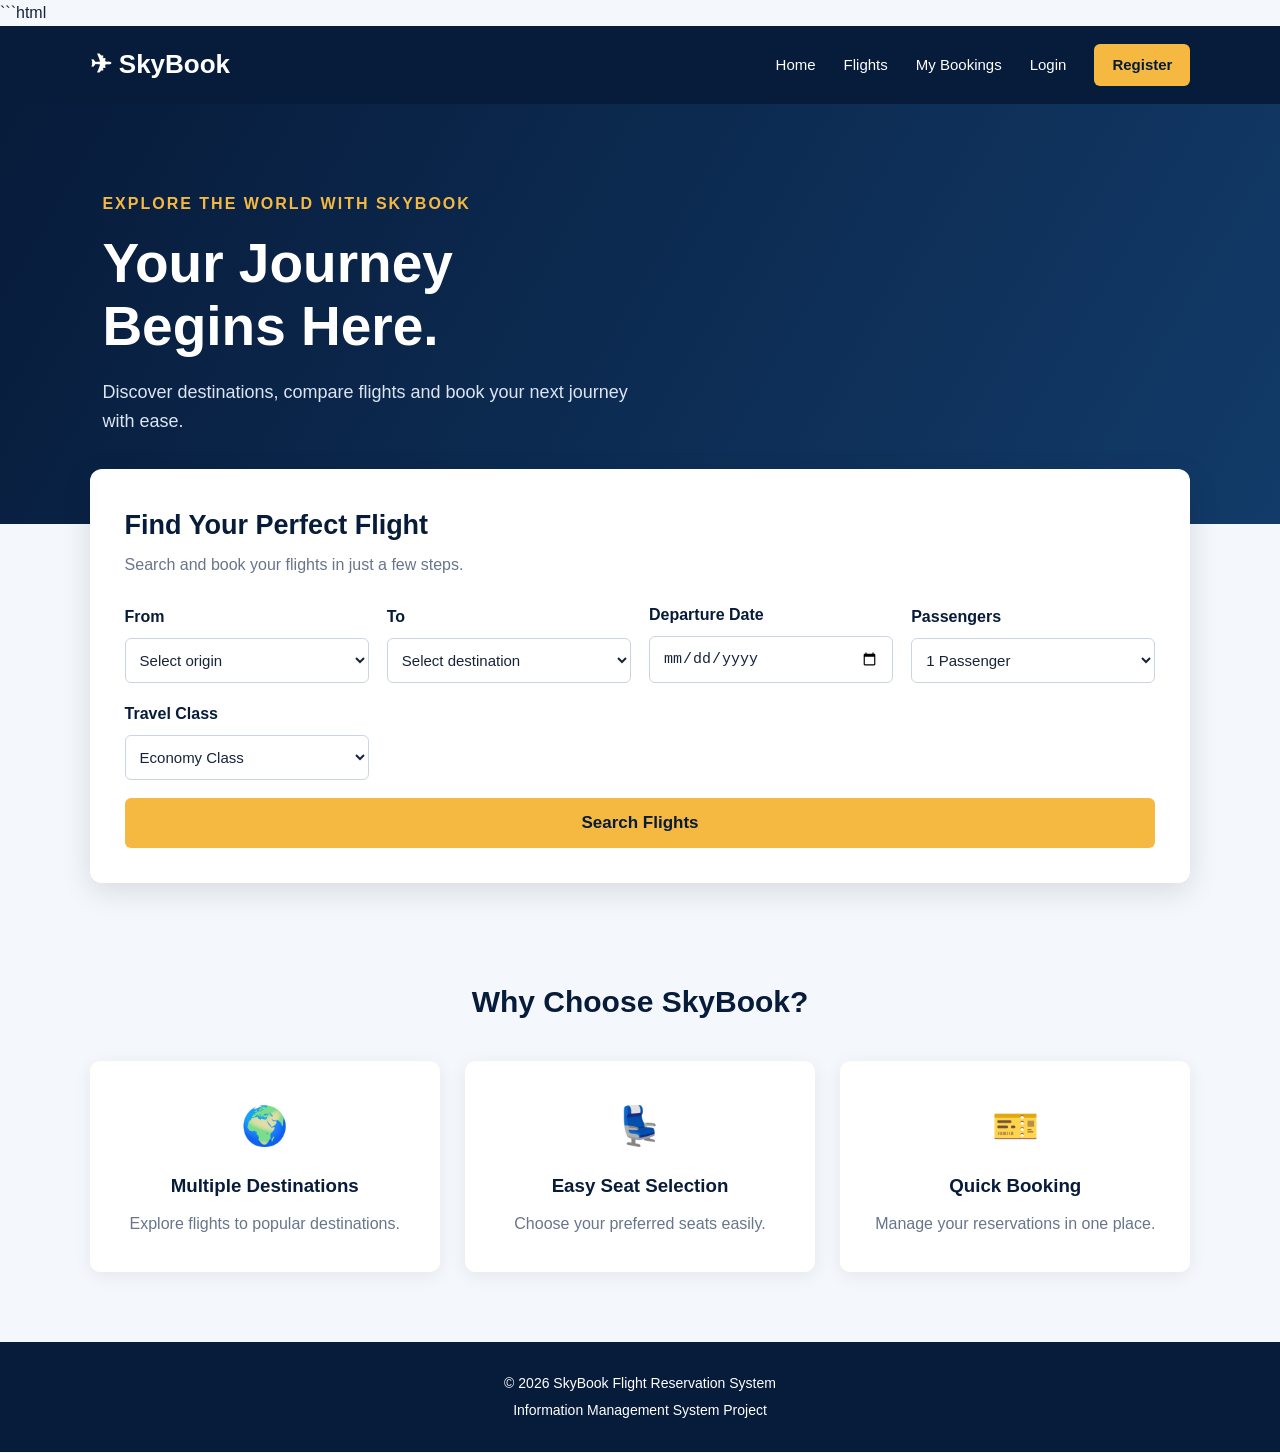
<file: frontend/index.html>
```html
<!DOCTYPE html>
<html lang="en">
<head>
    <meta charset="UTF-8">
    <meta name="viewport" content="width=device-width, initial-scale=1.0">

    <title>SkyBook | Flight Reservation</title>

    <link rel="stylesheet" href="css/style.css">
</head>

<body>

    <!-- Navigation Bar -->
    <header class="navbar">

        <a href="index.html" class="logo">✈ SkyBook</a>

        <nav>
            <a href="index.html">Home</a>
            <a href="flights.html">Flights</a>
            <a href="bookings.html">My Bookings</a>
            <a href="login.html">Login</a>
            <a href="register.html" class="nav-btn">Register</a>
        </nav>

    </header>

    <!-- Hero Section -->
    <section class="hero">

        <div class="hero-content">

            <p class="tagline">
                EXPLORE THE WORLD WITH SKYBOOK
            </p>

            <h1>
                Your Journey<br>
                Begins Here.
            </h1>

            <p>
                Discover destinations, compare flights and
                book your next journey with ease.
            </p>

        </div>

    </section>

    <!-- Flight Search Section -->
    <section class="search-section">

        <h2>Find Your Perfect Flight</h2>

        <p>
            Search and book your flights in just a few steps.
        </p>

        <form action="flights.html"
              method="GET"
              class="search-form">

            <!-- From -->
            <div class="form-group">

                <label for="source">From</label>

                <select id="source" name="source" required>
                    <option value="">Select origin</option>
                    <option value="Hyderabad">Hyderabad</option>
                    <option value="Delhi">Delhi</option>
                    <option value="Mumbai">Mumbai</option>
                    <option value="Bengaluru">Bengaluru</option>
                    <option value="Chennai">Chennai</option>
                    <option value="Kolkata">Kolkata</option>
                    <option value="Abu Dhabi">Abu Dhabi</option>
                </select>

            </div>

            <!-- To -->
            <div class="form-group">

                <label for="destination">To</label>

                <select id="destination" name="destination" required>
                    <option value="">Select destination</option>
                    <option value="Hyderabad">Hyderabad</option>
                    <option value="Delhi">Delhi</option>
                    <option value="Mumbai">Mumbai</option>
                    <option value="Bengaluru">Bengaluru</option>
                    <option value="Chennai">Chennai</option>
                    <option value="Kolkata">Kolkata</option>
                    <option value="Abu Dhabi">Abu Dhabi</option>
                </select>

            </div>

            <!-- Travel Date -->
            <div class="form-group">

                <label for="date">Departure Date</label>

                <input type="date"
                       id="date"
                       name="date"
                       required>

            </div>

            <!-- Passengers -->
            <div class="form-group">

                <label for="passengers">Passengers</label>

                <select id="passengers"
                        name="passengers"
                        required>

                    <option value="1" selected>1 Passenger</option>
                    <option value="2">2 Passengers</option>
                    <option value="3">3 Passengers</option>
                    <option value="4">4 Passengers</option>
                    <option value="5">5 Passengers</option>
                    <option value="6">6 Passengers</option>

                </select>

            </div>

            <!-- Travel Class -->
            <div class="form-group">

                <label for="travel-class">Travel Class</label>

                <select id="travel-class" name="class" required>

                    <option value="Economy" selected>Economy Class</option>
                    <option value="First Class">First Class</option>

                </select>

            </div>

            <!-- Search Button -->
            <button type="submit" class="primary-btn">
                Search Flights
            </button>

        </form>

    </section>

    <!-- Features Section -->
    <section class="features">

        <h2>Why Choose SkyBook?</h2>

        <div class="feature-container">

            <div class="feature-card">
                <span>🌍</span>
                <h3>Multiple Destinations</h3>
                <p>Explore flights to popular destinations.</p>
            </div>

            <div class="feature-card">
                <span>💺</span>
                <h3>Easy Seat Selection</h3>
                <p>Choose your preferred seats easily.</p>
            </div>

            <div class="feature-card">
                <span>🎫</span>
                <h3>Quick Booking</h3>
                <p>Manage your reservations in one place.</p>
            </div>

        </div>

    </section>

    <!-- Footer -->
    <footer>

        <p>© 2026 SkyBook Flight Reservation System</p>

        <p>Information Management System Project</p>

    </footer>

    <script src="js/script
</file>
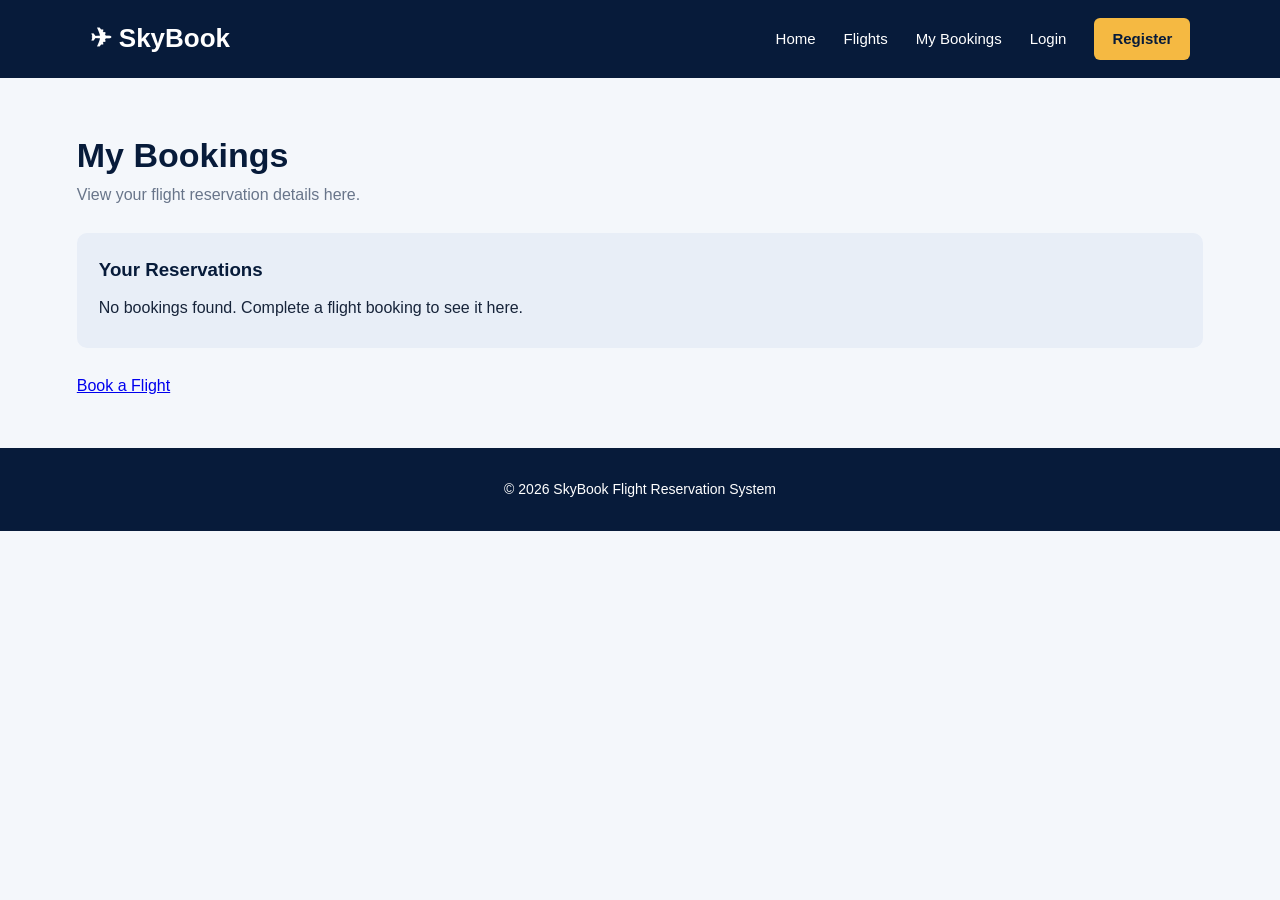
<file: frontend/bookings.html>
<!DOCTYPE html>
<html lang="en">
<head>
    <meta charset="UTF-8">
    <meta name="viewport" content="width=device-width, initial-scale=1.0">
    <title>SkyBook | My Bookings</title>
    <link rel="stylesheet" href="css/style.css">
</head>
<body>

    <header class="navbar">
        <a href="index.html" class="logo">✈ SkyBook</a>

        <nav>
            <a href="index.html">Home</a>
            <a href="flights.html">Flights</a>
            <a href="bookings.html">My Bookings</a>
            <a href="login.html">Login</a>
            <a href="register.html" class="nav-btn">Register</a>
        </nav>
    </header>

    <section class="results-section">
        <h1>My Bookings</h1>
        <p>View your flight reservation details here.</p>

        <div class="search-summary" id="booking-list">
            <h3>Your Reservations</h3>
            <p id="empty-message">No bookings found. Complete a flight booking to see it here.</p>
        </div>

        <a href="index.html" class="btn">Book a Flight</a>
    </section>

    <footer>
        <p>© 2026 SkyBook Flight Reservation System</p>
    </footer>

    <script src="js/script.js"></script>

</body>
</html>
</file>
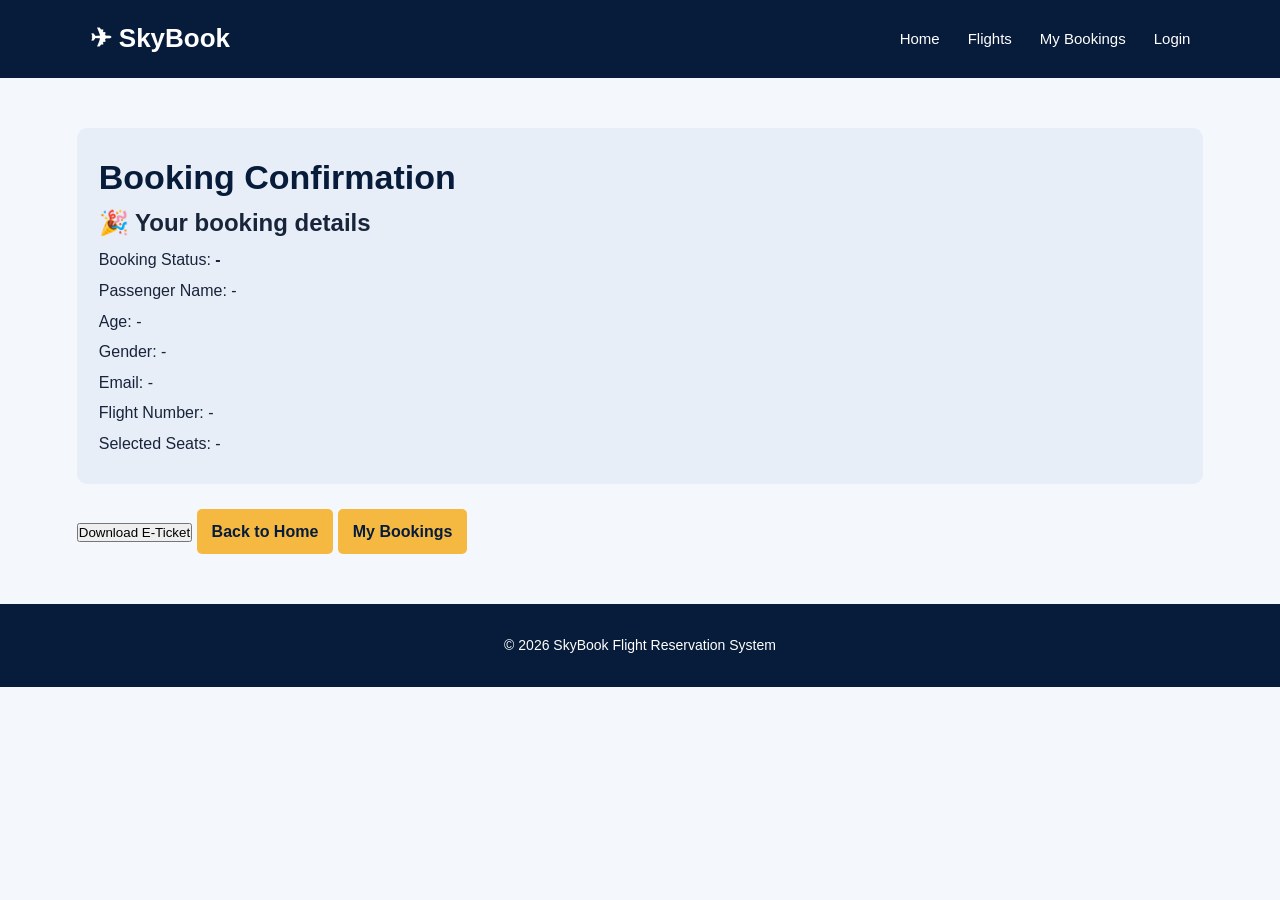
<file: frontend/confirmation.html>
<!DOCTYPE html>
<html lang="en">
<head>
    <meta charset="UTF-8">
    <meta name="viewport" content="width=device-width, initial-scale=1.0">
    <title>SkyBook | Booking Confirmation</title>
    <link rel="stylesheet" href="css/style.css">
</head>
<body>

    <header class="navbar">
        <a href="index.html" class="logo">✈ SkyBook</a>
        <nav>
            <a href="index.html">Home</a>
            <a href="flights.html">Flights</a>
            <a href="bookings.html">My Bookings</a>
            <a href="login.html">Login</a>
        </nav>
    </header>

    <section class="results-section">
        <div class="search-summary confirmation-details">
            <h1>Booking Confirmation</h1>
            <h2>🎉 Your booking details</h2>

            <p>Booking Status: <strong id="confirm-status">-</strong></p>
            <p>Passenger Name: <span id="confirm-name">-</span></p>
            <p>Age: <span id="confirm-age">-</span></p>
            <p>Gender: <span id="confirm-gender">-</span></p>
            <p>Email: <span id="confirm-email">-</span></p>
            <p>Flight Number: <span id="confirm-flight">-</span></p>
            <p>Selected Seats: <span id="confirm-seats">-</span></p>
        </div>

        <button id="download-ticket" class="btn">
            Download E-Ticket
        </button>

        <a href="index.html" class="select-btn">Back to Home</a>
        <a href="bookings.html" class="select-btn">My Bookings</a>
    </section>

    <footer>
        <p>© 2026 SkyBook Flight Reservation System</p>
    </footer>

    <script src="js/script.js"></script>
</body>
</html>
</file>
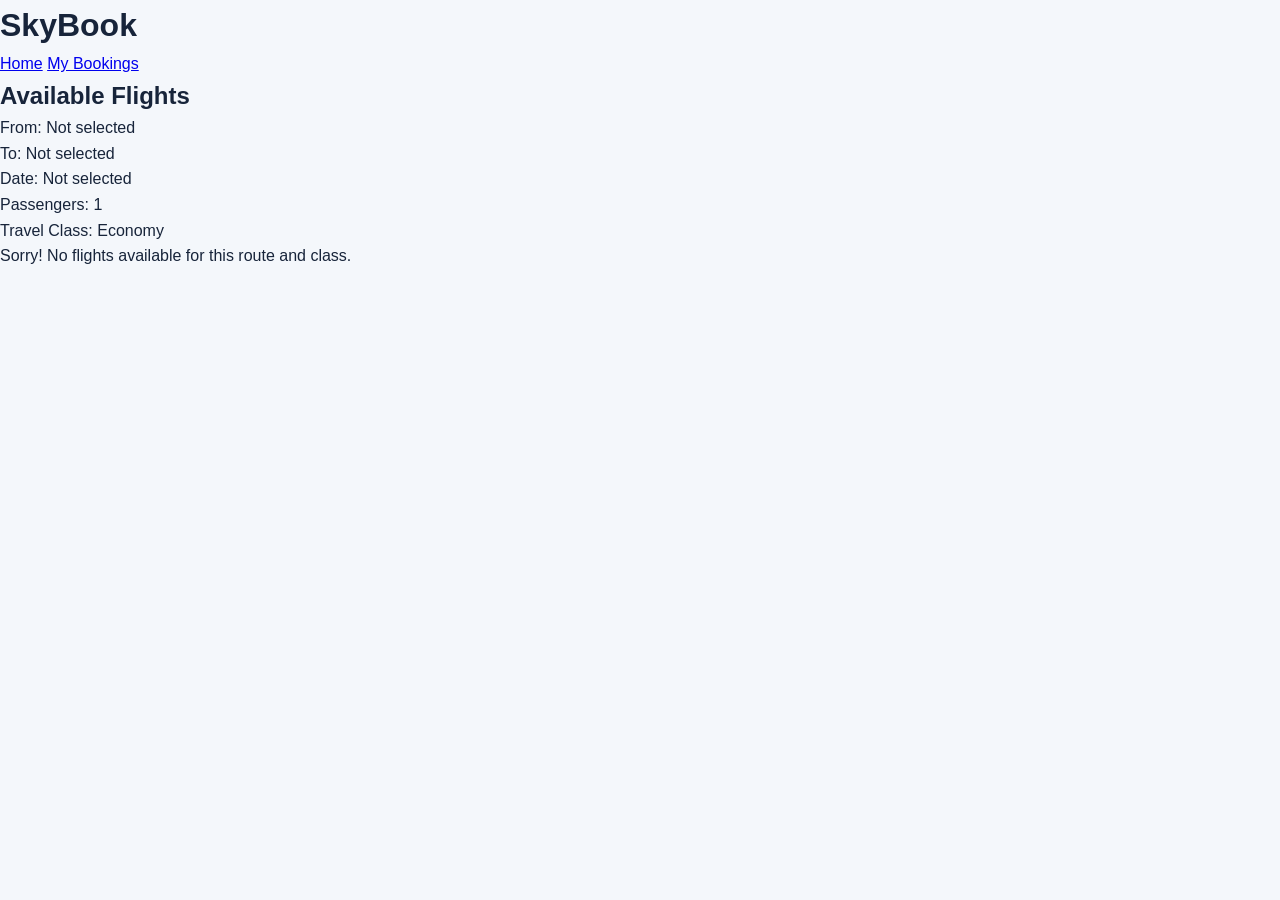
<file: frontend/flights.html>
<!DOCTYPE html>
<html lang="en">
<head>
    <meta charset="UTF-8">
    <meta name="viewport" content="width=device-width, initial-scale=1.0">
    <title>SkyBook | Available Flights</title>
    <link rel="stylesheet" href="css/style.css">
</head>
<body>

<header>
    <h1>SkyBook</h1>
    <nav>
        <a href="index.html">Home</a>
        <a href="bookings.html">My Bookings</a>
    </nav>
</header>

<main>
    <h2>Available Flights</h2>

    <p>From: <span id="source-display"></span></p>
    <p>To: <span id="destination-display"></span></p>
    <p>Date: <span id="travel-date"></span></p>
    <p>Passengers: <span id="passenger-count"></span></p>
    <p>Travel Class: <span id="class-display"></span></p>

    <h3 id="economy-heading">Economy Class</h3>

    <div class="flight-card" data-source="Hyderabad" data-destination="Mumbai">
        <h3>IndiGo - 6E-204</h3>
        <p>Hyderabad → Mumbai</p>
        <p>Departure: 06:00 AM | Arrival: 07:30 AM</p>
        <p>Economy | ₹4,500</p>
        <a href="passenger.html" class="select-btn"
           data-flight="6E-204" data-airline="IndiGo"
           data-class="Economy" data-fare="4500"
           data-departure="06:00 AM" data-arrival="07:30 AM">Select Flight</a>
    </div>
    
<!-- Mumbai to Kolkata -->
<div class="flight-card" data-source="Mumbai" data-destination="Kolkata">
    <h3>IndiGo - 6E-820</h3>
    <p>Mumbai → Kolkata</p>
    <p>Departure: 09:30 AM | Arrival: 12:15 PM</p>
    <p>Economy | ₹5,600</p>
    <a href="passenger.html" class="select-btn"
       data-flight="6E-820" data-airline="IndiGo"
       data-class="Economy" data-fare="5600"
       data-departure="09:30 AM" data-arrival="12:15 PM">Select Flight</a>
</div>


    <div class="flight-card" data-source="Delhi" data-destination="Mumbai">
        <h3>Air India - AI-560</h3>
        <p>Delhi → Mumbai</p>
        <p>Departure: 08:00 AM | Arrival: 10:10 AM</p>
        <p>Economy | ₹5,200</p>
        <a href="passenger.html" class="select-btn"
           data-flight="AI-560" data-airline="Air India"
           data-class="Economy" data-fare="5200"
           data-departure="08:00 AM" data-arrival="10:10 AM">Select Flight</a>
    </div>

    <div class="flight-card" data-source="Chennai" data-destination="Bengaluru">
        <h3>Akasa Air - QP-1320</h3>
        <p>Chennai → Bengaluru</p>
        <p>Departure: 09:00 AM | Arrival: 10:00 AM</p>
        <p>Economy | ₹4,800</p>
        <a href="passenger.html" class="select-btn"
           data-flight="QP-1320" data-airline="Akasa Air"
           data-class="Economy" data-fare="4800"
           data-departure="09:00 AM" data-arrival="10:00 AM">Select Flight</a>
    </div>

    <div class="flight-card" data-source="Mumbai" data-destination="Delhi">
        <h3>IndiGo - 6E-315</h3>
        <p>Mumbai → Delhi</p>
        <p>Departure: 11:00 AM | Arrival: 01:10 PM</p>
        <p>Economy | ₹4,900</p>
        <a href="passenger.html" class="select-btn"
           data-flight="6E-315" data-airline="IndiGo"
           data-class="Economy" data-fare="4900"
           data-departure="11:00 AM" data-arrival="01:10 PM">Select Flight</a>
    </div>

    <div class="flight-card" data-source="Hyderabad" data-destination="Delhi">
        <h3>Air India - AI-720</h3>
        <p>Hyderabad → Delhi</p>
        <p>Departure: 01:00 PM | Arrival: 03:15 PM</p>
        <p>Economy | ₹5,500</p>
        <a href="passenger.html" class="select-btn"
           data-flight="AI-720" data-airline="Air India"
           data-class="Economy" data-fare="5500"
           data-departure="01:00 PM" data-arrival="03:15 PM">Select Flight</a>
    </div>

    <div class="flight-card" data-source="Bengaluru" data-destination="Chennai">
        <h3>IndiGo - 6E-410</h3>
        <p>Bengaluru → Chennai</p>
        <p>Departure: 02:00 PM | Arrival: 03:00 PM</p>
        <p>Economy | ₹3,900</p>
        <a href="passenger.html" class="select-btn"
           data-flight="6E-410" data-airline="IndiGo"
           data-class="Economy" data-fare="3900"
           data-departure="02:00 PM" data-arrival="03:00 PM">Select Flight</a>
    </div>

    <div class="flight-card" data-source="Kolkata" data-destination="Delhi">
        <h3>Air India - AI-830</h3>
        <p>Kolkata → Delhi</p>
        <p>Departure: 04:00 PM | Arrival: 06:20 PM</p>
        <p>Economy | ₹5,000</p>
        <a href="passenger.html" class="select-btn"
           data-flight="AI-830" data-airline="Air India"
           data-class="Economy" data-fare="5000"
           data-departure="04:00 PM" data-arrival="06:20 PM">Select Flight</a>
    </div>

    <div class="flight-card" data-source="Delhi" data-destination="Hyderabad">
        <h3>IndiGo - 6E-510</h3>
        <p>Delhi → Hyderabad</p>
        <p>Departure: 06:00 PM | Arrival: 08:15 PM</p>
        <p>Economy | ₹4,700</p>
        <a href="passenger.html" class="select-btn"
           data-flight="6E-510" data-airline="IndiGo"
           data-class="Economy" data-fare="4700"
           data-departure="06:00 PM" data-arrival="08:15 PM">Select Flight</a>
    </div>

    <h3 id="first-class-heading">First Class</h3>
    
    <!-- Additional Economy Flight 1 -->
    <div class="flight-card" data-source="Delhi" data-destination="Kolkata">
        <h3>Air India - AI-840</h3>
        <p>Delhi → Kolkata</p>
        <p>Departure: 08:30 AM | Arrival: 10:45 AM</p>
        <p>Economy | ₹5,300</p>
        <a href="passenger.html" class="select-btn"
           data-flight="AI-840" data-airline="Air India"
           data-class="Economy" data-fare="5300"
           data-departure="08:30 AM" data-arrival="10:45 AM">Select Flight</a>
    </div>

    <!-- Additional Economy Flight 2 -->
    <div class="flight-card" data-source="Hyderabad" data-destination="Chennai">
        <h3>IndiGo - 6E-620</h3>
        <p>Hyderabad → Chennai</p>
        <p>Departure: 10:30 AM | Arrival: 11:45 AM</p>
        <p>Economy | ₹4,200</p>
        <a href="passenger.html" class="select-btn"
           data-flight="6E-620" data-airline="IndiGo"
           data-class="Economy" data-fare="4200"
           data-departure="10:30 AM" data-arrival="11:45 AM">Select Flight</a>
    </div>

    <!-- Additional Economy Flight 3 -->
    <div class="flight-card" data-source="Mumbai" data-destination="Bengaluru">
        <h3>Air India - AI-920</h3>
        <p>Mumbai → Bengaluru</p>
        <p>Departure: 01:30 PM | Arrival: 03:00 PM</p>
        <p>Economy | ₹5,100</p>
        <a href="passenger.html" class="select-btn"
           data-flight="AI-920" data-airline="Air India"
           data-class="Economy" data-fare="5100"
           data-departure="01:30 PM" data-arrival="03:00 PM">Select Flight</a>
    </div>

    <!-- Additional Economy Flight 4 -->
    <div class="flight-card" data-source="Chennai" data-destination="Hyderabad">
        <h3>IndiGo - 6E-710</h3>
        <p>Chennai → Hyderabad</p>
        <p>Departure: 04:30 PM | Arrival: 05:45 PM</p>
        <p>Economy | ₹4,300</p>
        <a href="passenger.html" class="select-btn"
           data-flight="6E-710" data-airline="IndiGo"
           data-class="Economy" data-fare="4300"
           data-departure="04:30 PM" data-arrival="05:45 PM">Select Flight</a>
    </div>


    <div class="flight-card" data-source="Delhi" data-destination="Mumbai">
        <h3>SkyBook Airways - SB-101</h3>
        <p>Delhi → Mumbai</p>
        <p>Departure: 07:00 AM | Arrival: 09:10 AM</p>
        <p>First Class | ₹25,000</p>
        <a href="passenger.html" class="select-btn"
           data-flight="SB-101" data-airline="SkyBook Airways"
           data-class="First Class" data-fare="25000"
           data-departure="07:00 AM" data-arrival="09:10 AM">Select Flight</a>
    </div>

    <div class="flight-card" data-source="Hyderabad" data-destination="Abu Dhabi">
        <h3>SkyBook Airways - SB-202</h3>
        <p>Hyderabad → Abu Dhabi</p>
        <p>Departure: 10:00 AM | Arrival: 12:30 PM</p>
        <p>First Class | ₹32,000</p>
        <a href="passenger.html" class="select-btn"
           data-flight="SB-202" data-airline="SkyBook Airways"
           data-class="First Class" data-fare="32000"
           data-departure="10:00 AM" data-arrival="12:30 PM">Select Flight</a>
    </div>

    <div class="flight-card" data-source="Mumbai" data-destination="Delhi">
        <h3>SkyBook Airways - SB-303</h3>
        <p>Mumbai → Delhi</p>
        <p>Departure: 02:00 PM | Arrival: 04:10 PM</p>
        <p>First Class | ₹27,000</p>
        <a href="passenger.html" class="select-btn"
           data-flight="SB-303" data-airline="SkyBook Airways"
           data-class="First Class" data-fare="27000"
           data-departure="02:00 PM" data-arrival="04:10 PM">Select Flight</a>
    </div>

    <div class="flight-card" data-source="Hyderabad" data-destination="Delhi">
        <h3>SkyBook Airways - SB-404</h3>
        <p>Hyderabad → Delhi</p>
        <p>Departure: 05:00 PM | Arrival: 07:15 PM</p>
        <p>First Class | ₹24,000</p>
        <a href="passenger.html" class="select-btn"
           data-flight="SB-404" data-airline="SkyBook Airways"
           data-class="First Class" data-fare="24000"
           data-departure="05:00 PM" data-arrival="07:15 PM">Select Flight</a>
    </div>

    <p id="no-flights-message" style="display:none;">
        Sorry! No flights available for this route and class.
    </p>
</main>

<script src="js/script.js"></script>
</body>
</html>
</file>
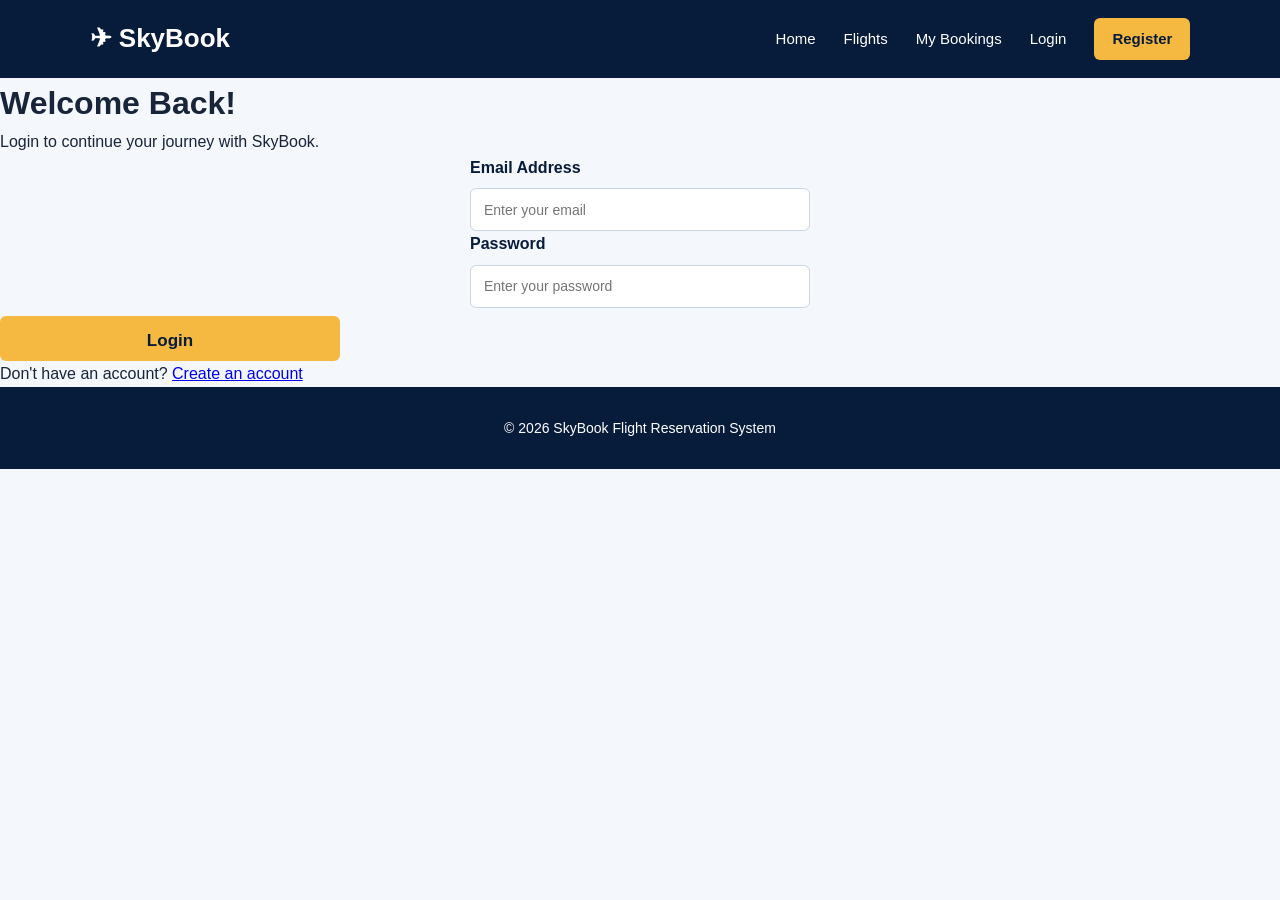
<file: frontend/login.html>
<!DOCTYPE html>
<html lang="en">
<head>
    <meta charset="UTF-8">
    <meta name="viewport" content="width=device-width, initial-scale=1.0">
    <title>Login | SkyBook</title>
    <link rel="stylesheet" href="css/style.css">
</head>
<body>

    <!-- Navigation Bar -->
    <header class="navbar">
        <a href="index.html" class="logo">✈ SkyBook</a>

        <nav>
            <a href="index.html">Home</a>
            <a href="flights.html">Flights</a>
            <a href="bookings.html">My Bookings</a>
            <a href="login.html">Login</a>
            <a href="register.html" class="nav-btn">Register</a>
        </nav>
    </header>

    <!-- Login Section -->
    <main class="auth-page">
        <div class="auth-card">

            <h1>Welcome Back!</h1>
            <p class="auth-subtitle">Login to continue your journey with SkyBook.</p>

            <form class="auth-form" action="#" method="post">

                <div class="form-group">
                    <label for="email">Email Address</label>
                    <input
                        type="email"
                        id="email"
                        name="email"
                        placeholder="Enter your email"
                        required>
                </div>

                <div class="form-group">
                    <label for="password">Password</label>
                    <input
                        type="password"
                        id="password"
                        name="password"
                        placeholder="Enter your password"
                        required>
                </div>

                <button type="submit" class="primary-btn">
                    Login
                </button>

            </form>

            <p class="auth-link">
                Don't have an account?
                <a href="register.html">Create an account</a>
            </p>

        </div>
    </main>

    <!-- Footer -->
    <footer>
        <p>© 2026 SkyBook Flight Reservation System</p>
    </footer>

    <script src="js/script.js"></script>
</body>
</html>
</file>
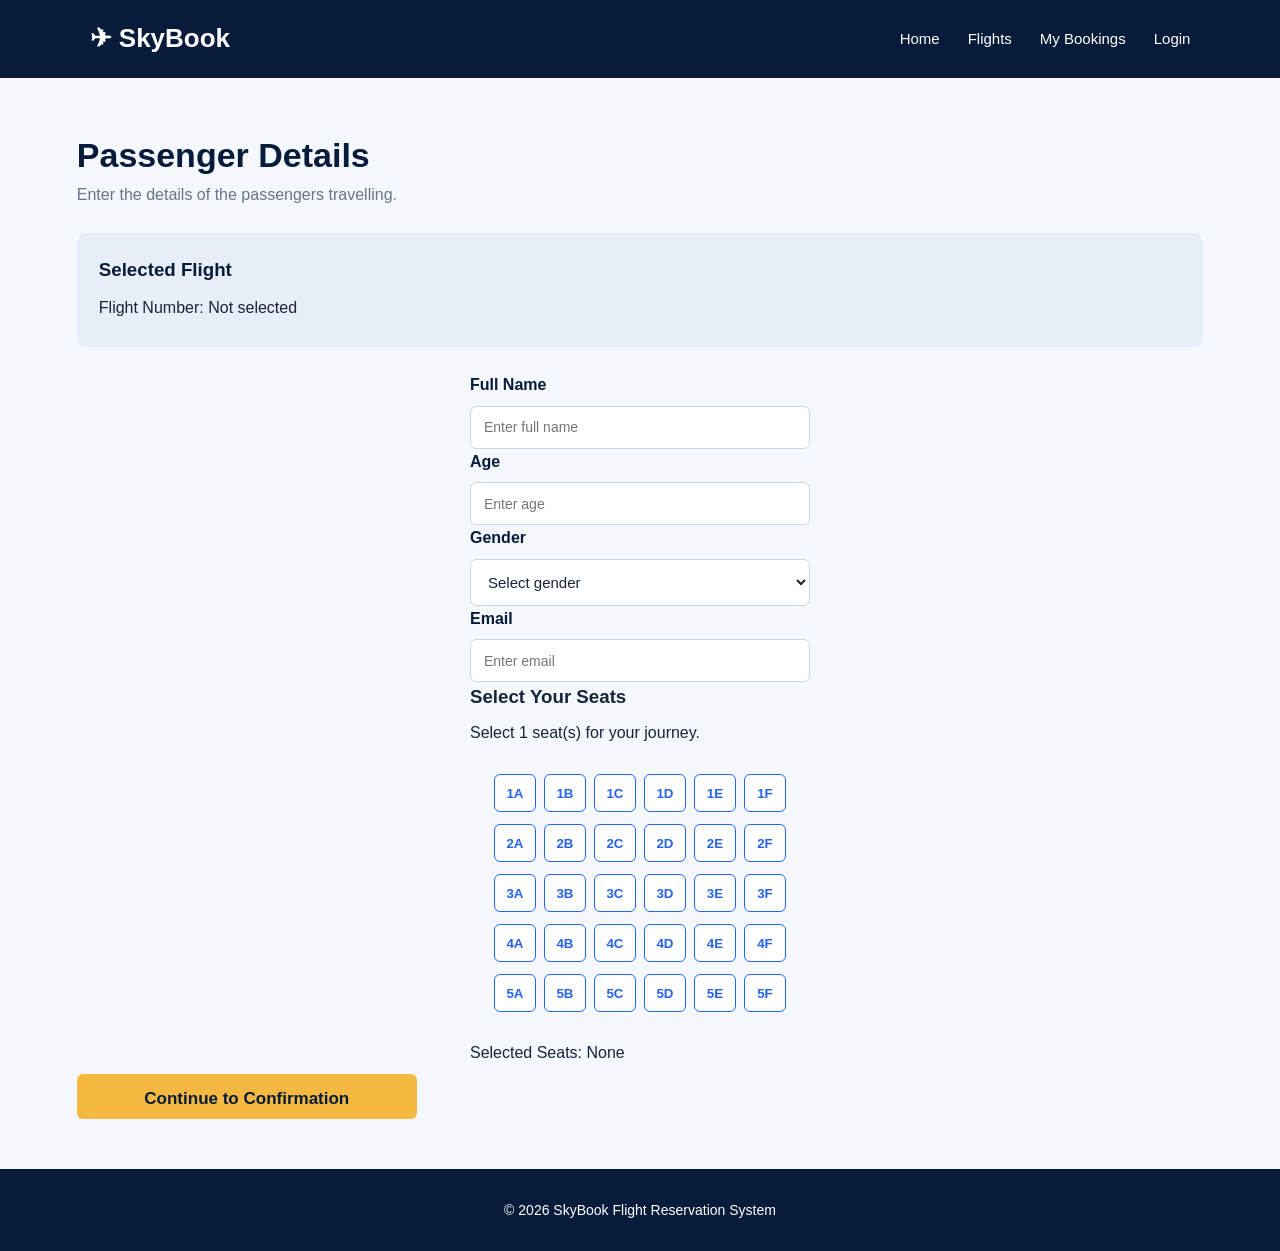
<file: frontend/passenger.html>
<!DOCTYPE html>
<html lang="en">
<head>
    <meta charset="UTF-8">
    <meta name="viewport" content="width=device-width, initial-scale=1.0">
    <title>SkyBook | Passenger Details</title>
    <link rel="stylesheet" href="css/style.css">
</head>
<body>

    <header class="navbar">
        <a href="index.html" class="logo">✈ SkyBook</a>
        <nav>
            <a href="index.html">Home</a>
            <a href="flights.html">Flights</a>
            <a href="bookings.html">My Bookings</a>
            <a href="login.html">Login</a>
        </nav>
    </header>

    <section class="results-section">
        <h1>Passenger Details</h1>
        <p>Enter the details of the passengers travelling.</p>

        <div class="search-summary">
            <h3>Selected Flight</h3>
            <p>Flight Number: <span id="flight-number">Not selected</span></p>
        </div>

        <form class="auth-form" id="passenger-form">

            <div class="form-group">
                <label for="passenger-name">Full Name</label>
                <input type="text" id="passenger-name"
                       placeholder="Enter full name" required>
            </div>

            <div class="form-group">
                <label for="passenger-age">Age</label>
                <input type="number" id="passenger-age"
                       min="1" max="120" placeholder="Enter age" required>
            </div>

            <div class="form-group">
                <label for="passenger-gender">Gender</label>
                <select id="passenger-gender" required>
                    <option value="">Select gender</option>
                    <option value="Male">Male</option>
                    <option value="Female">Female</option>
                    <option value="Other">Other</option>
                </select>
            </div>

            <div class="form-group">
                <label for="passenger-email">Email</label>
                <input type="email" id="passenger-email"
                       placeholder="Enter email" required>
            </div>

                        <div class="form-group">
                <h3>Select Your Seats</h3>
                <p id="seat-instruction">Choose your seats.</p>
                <div id="seat-layout" class="seat-layout"></div>
                <p>Selected Seats: <span id="selected-seats">None</span></p>
            </div>

            <button type="submit" class="primary-btn">
                Continue to Confirmation
            </button>

        </form>
    </section>

    <footer>
        <p>© 2026 SkyBook Flight Reservation System</p>
    </footer>

    <script src="js/script.js"></script>
</body>
</html>
</file>
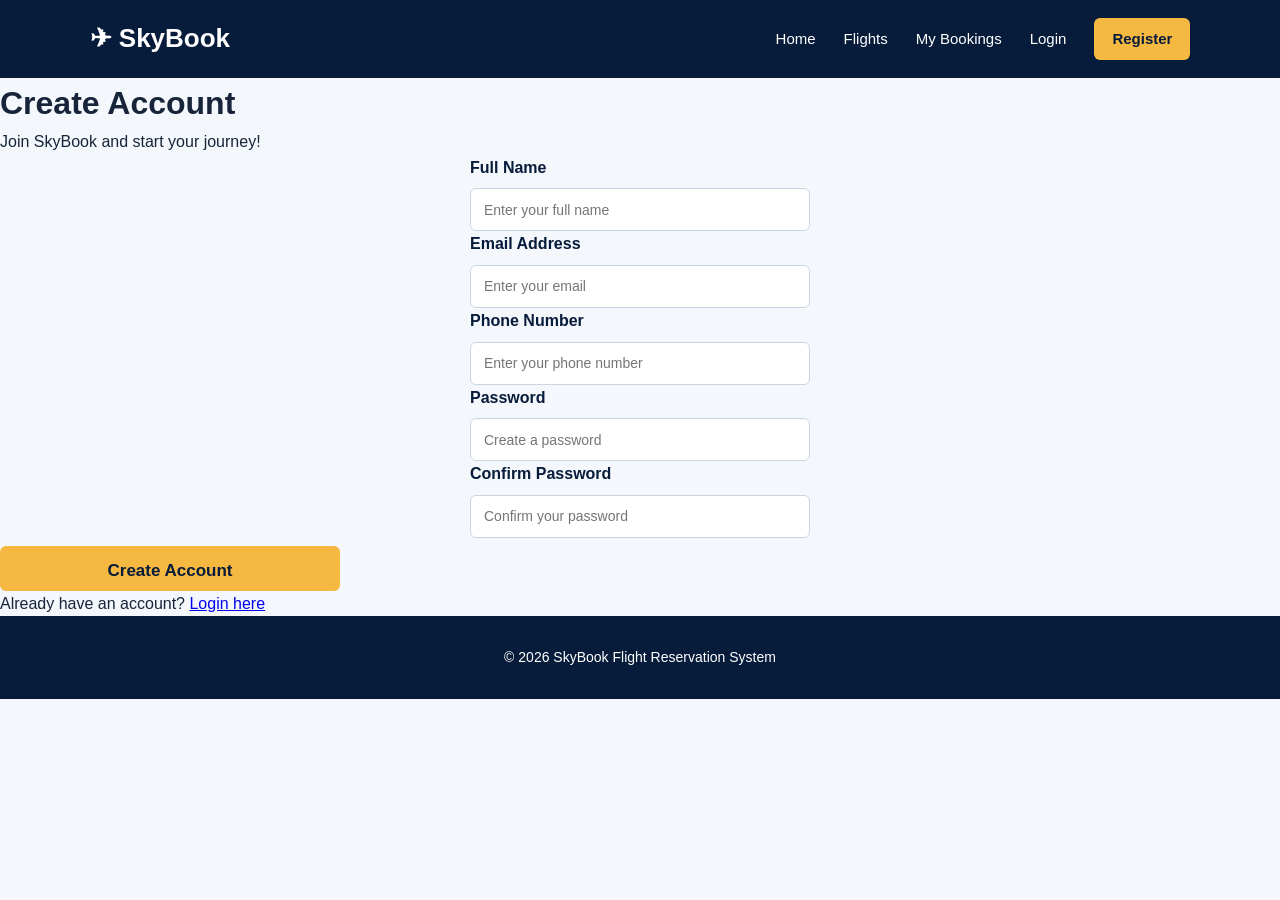
<file: frontend/register.html>
<!DOCTYPE html>
<html lang="en">
<head>
    <meta charset="UTF-8">
    <meta name="viewport" content="width=device-width, initial-scale=1.0">
    <title>Register | SkyBook</title>
    <link rel="stylesheet" href="css/style.css">
</head>
<body>

    <!-- Navigation Bar -->
    <header class="navbar">
        <a href="index.html" class="logo">✈ SkyBook</a>

        <nav>
            <a href="index.html">Home</a>
            <a href="flights.html">Flights</a>
            <a href="bookings.html">My Bookings</a>
            <a href="login.html">Login</a>
            <a href="register.html" class="nav-btn">Register</a>
        </nav>
    </header>

    <!-- Registration Section -->
    <main class="auth-page">
        <div class="auth-card">

            <h1>Create Account</h1>
            <p class="auth-subtitle">Join SkyBook and start your journey!</p>

            <form class="auth-form" action="#" method="post">

                <div class="form-group">
                    <label for="fullname">Full Name</label>
                    <input
                        type="text"
                        id="fullname"
                        name="fullname"
                        placeholder="Enter your full name"
                        required>
                </div>

                <div class="form-group">
                    <label for="email">Email Address</label>
                    <input
                        type="email"
                        id="email"
                        name="email"
                        placeholder="Enter your email"
                        required>
                </div>

                <div class="form-group">
                    <label for="phone">Phone Number</label>
                    <input
                        type="tel"
                        id="phone"
                        name="phone"
                        placeholder="Enter your phone number"
                        pattern="[0-9]{10}"
                        maxlength="10"
                        required>
                </div>

                <div class="form-group">
                    <label for="password">Password</label>
                    <input
                        type="password"
                        id="password"
                        name="password"
                        placeholder="Create a password"
                        minlength="8"
                        required>
                </div>

                <div class="form-group">
                    <label for="confirm-password">Confirm Password</label>
                    <input
                        type="password"
                        id="confirm-password"
                        name="confirm_password"
                        placeholder="Confirm your password"
                        minlength="8"
                        required>
                </div>

                <button type="submit" class="primary-btn">
                    Create Account
                </button>

            </form>

            <p class="auth-link">
                Already have an account?
                <a href="login.html">Login here</a>
            </p>

        </div>
    </main>

    <!-- Footer -->
    <footer>
        <p>© 2026 SkyBook Flight Reservation System</p>
    </footer>

    <script src="js/script.js"></script>
</body>
</html>
</file>
<file: frontend/css/style.css>
/* General Styling */

* {
    margin: 0;
    padding: 0;
    box-sizing: border-box;
}

body {
    font-family: Arial, sans-serif;
    background: #f4f7fb;
    color: #17243a;
    line-height: 1.6;
}


/* Navigation Bar */

.navbar {
    background: #071b3a;
    color: white;
    padding: 18px 7%;
    display: flex;
    justify-content: space-between;
    align-items: center;
}

.logo {
    color: white;
    font-size: 26px;
    font-weight: bold;
    text-decoration: none;
}

.navbar nav {
    display: flex;
    align-items: center;
    gap: 28px;
}

.navbar nav a {
    color: white;
    text-decoration: none;
    font-size: 15px;
}

.navbar nav a:hover {
    color: #f5b942;
}

.navbar nav .nav-btn {
    background: #f5b942;
    color: #071b3a;
    padding: 9px 18px;
    border-radius: 6px;
    font-weight: bold;
}


/* Hero Section */

.hero {
    min-height: 420px;
    background: linear-gradient(
        120deg,
        #071b3a,
        #123b69
    );

    display: flex;
    align-items: center;
    padding: 60px 8%;
    color: white;
}

.hero-content {
    max-width: 650px;
}

.tagline {
    color: #f5b942;
    font-weight: bold;
    letter-spacing: 2px;
    margin-bottom: 15px;
}

.hero h1 {
    font-size: 55px;
    line-height: 1.15;
    margin-bottom: 20px;
}

.hero-content > p:last-child {
    font-size: 18px;
    color: #dce5f2;
    max-width: 550px;
}


/* Search Section */

.search-section {
    background: white;
    width: 86%;
    max-width: 1200px;
    margin: -55px auto 60px;
    padding: 35px;
    border-radius: 12px;
    box-shadow: 0 8px 30px rgba(0, 0, 0, 0.12);
    position: relative;
}

.search-section h2 {
    color: #071b3a;
    font-size: 27px;
    margin-bottom: 5px;
}

.search-section > p {
    color: #68758a;
    margin-bottom: 25px;
}

.search-form {
    display: grid;
    grid-template-columns: repeat(4, 1fr);
    gap: 18px;
    align-items: end;
}

.form-group {
    display: flex;
    flex-direction: column;
    gap: 8px;
}

.form-group label {
    font-weight: bold;
    color: #071b3a;
}

.form-group select,
.form-group input {
    width: 100%;
    padding: 13px;
    border: 1px solid #cbd5e1;
    border-radius: 6px;
    font-size: 15px;
    background: white;
    color: #17243a;
    cursor: pointer;
}

.form-group select:focus,
.form-group input:focus {
    outline: 2px solid #f5b942;
    border-color: #123b69;
}


/* Search Button */

.primary-btn {
    grid-column: 1 / -1;
    background: #f5b942;
    color: #071b3a;
    border: none;
    padding: 15px;
    font-size: 17px;
    font-weight: bold;
    border-radius: 6px;
    cursor: pointer;
    transition: 0.3s;
}

.primary-btn:hover {
    background: #e5a92e;
    transform: translateY(-2px);
}


/* Features Section */

.features {
    padding: 35px 7% 70px;
    text-align: center;
}

.features h2 {
    font-size: 30px;
    color: #071b3a;
    margin-bottom: 35px;
}

.feature-container {
    display: grid;
    grid-template-columns: repeat(3, 1fr);
    gap: 25px;
}

.feature-card {
    background: white;
    padding: 35px 25px;
    border-radius: 10px;
    box-shadow: 0 4px 18px rgba(0, 0, 0, 0.07);
    transition: 0.3s;
}

.feature-card:hover {
    transform: translateY(-6px);
}

.feature-card span {
    font-size: 38px;
}

.feature-card h3 {
    color: #071b3a;
    margin: 15px 0 10px;
}

.feature-card p {
    color: #68758a;
}


/* Footer */

footer {
    background: #071b3a;
    color: white;
    text-align: center;
    padding: 25px;
}

footer p {
    margin: 5px;
    font-size: 14px;
}


/* Responsive Design */

@media (max-width: 900px) {

    .search-form {
        grid-template-columns: repeat(2, 1fr);
    }

    .feature-container {
        grid-template-columns: 1fr;
    }

    .hero h1 {
        font-size: 42px;
    }

}

@media (max-width: 600px) {

    .navbar {
        flex-direction: column;
        gap: 15px;
    }

    .navbar nav {
        flex-wrap: wrap;
        justify-content: center;
        gap: 15px;
    }

    .hero {
        min-height: 350px;
        padding: 40px 7%;
    }

    .hero h1 {
        font-size: 36px;
    }

    .search-section {
        width: 92%;
        padding: 22px;
    }

    .search-form {
        grid-template-columns: 1fr;
    }

}

/* Make user input boxes shorter and centered */

/* Medium-sized centered input boxes */

.auth-form .form-group {
    width: 100%;
    max-width: 340px;
    margin: 0 auto;
}

.auth-form .form-group input {
    width: 100%;
    height: 43px;
    padding: 10px 13px;
    font-size: 14px;
}

.auth-form .primary-btn {
    width: 100%;
    max-width: 340px;
    height: 45px;
    margin: 8px auto 0;
}

/* Flight Results Page */

.results-section {
    width: 88%;
    max-width: 1150px;
    margin: 50px auto;
}

.results-section h1 {
    color: #071b3a;
    font-size: 34px;
}

.results-section > p {
    color: #68758a;
    margin-bottom: 25px;
}

.search-summary {
    background: #e8eef7;
    padding: 22px;
    border-radius: 10px;
    margin-bottom: 25px;
}

.search-summary h3 {
    margin-bottom: 10px;
    color: #071b3a;
}

.search-summary p {
    margin: 5px 0;
}

.flight-card {
    background: white;
    padding: 25px;
    margin-bottom: 18px;
    border-radius: 10px;
    box-shadow: 0 4px 15px rgba(0,0,0,0.08);
    display: grid;
    grid-template-columns: 1.2fr 1fr 1fr 1fr;
    align-items: center;
    gap: 15px;
}

.flight-card h3 {
    color: #071b3a;
}

.flight-card h2 {
    color: #123b69;
    margin-bottom: 12px;
}

.flight-card p {
    color: #68758a;
}

.select-btn {
    display: inline-block;
    background: #f5b942;
    color: #071b3a;
    padding: 10px 15px;
    border-radius: 5px;
    text-decoration: none;
    font-weight: bold;
}

.select-btn:hover {
    background: #e5a92e;
}

.back-btn {
    display: inline-block;
    margin: 15px 0;
    color: #123b69;
    text-decoration: none;
    font-weight: bold;
}

@media (max-width: 700px) {
    .flight-card {
        grid-template-columns: 1fr 1fr;
    }
}
/* Fix Flight Search Dropdowns */

.search-form select {
    display: block;
    visibility: visible;
    opacity: 1;
    width: 100%;
    height: 45px;
    background-color: #ffffff;
    color: #17243a;
    border: 1px solid #cbd5e1;
    border-radius: 6px;
    padding: 10px;
    font-size: 15px;
    cursor: pointer;
}

.search-form select option {
    display: block;
    background-color: #ffffff;
    color: #17243a;
}
.cancel-btn {
    background: #dc3545;
    color: white;
    border: none;
    padding: 10px 18px;
    border-radius: 6px;
    cursor: pointer;
    font-size: 14px;
    font-weight: bold;
    margin-top: 12px;
}

.cancel-btn:hover {
    background: #b02a37;
}

/* =================================
   SKYBOOK SEAT SELECTION
================================= */

.seat-layout {
    display: flex;
    flex-direction: column;
    align-items: center;
    gap: 12px;
    margin: 20px 0;
}

.seat-row {
    display: flex;
    justify-content: center;
    gap: 8px;
}

.seat {
    width: 42px;
    height: 38px;
    border: 1px solid #2563eb;
    border-radius: 6px;
    background: white;
    color: #2563eb;
    cursor: pointer;
    font-weight: bold;
}

.seat.selected {
    background: #2563eb;
    color: white;
}

.seat.booked {
    background: #999;
    color: white;
    border-color: #999;
    cursor: not-allowed;
}

.seat-legend {
    display: inline-block;
    width: 12px;
    height: 12px;
    border-radius: 3px;
    margin: 0 4px 0 10px;
}

.available-legend {
    background: white;
    border: 1px solid #2563eb;
}

.selected-legend {
    background: #2563eb;
}

.booked-legend {
    background: #999;
}
</file>
